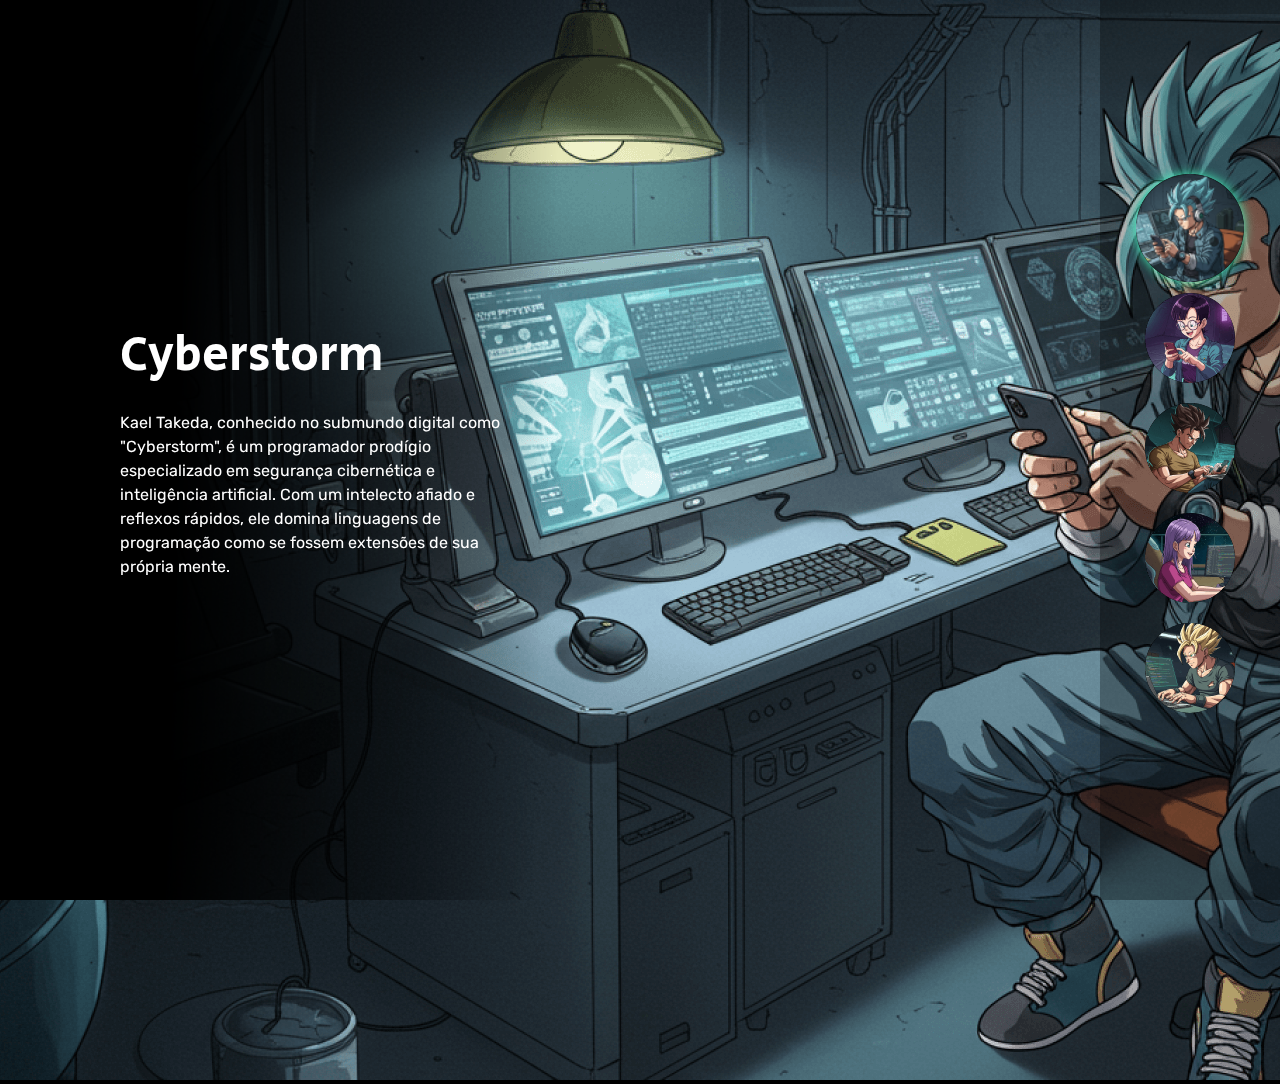
<file: index.html>
<!DOCTYPE html>
<html lang="pt-BR">
  <head>
    <meta charset="UTF-8" />
    <meta name="viewport" content="width=device-width, initial-scale=1.0" />
    <title>Dragon Ball</title>
    <link rel="preconnect" href="https://fonts.googleapis.com" />
    <link rel="preconnect" href="https://fonts.gstatic.com" crossorigin />
    <link
      href="https://fonts.googleapis.com/css2?family=Rubik:ital,wght@0,300..900;1,300..900&family=Secular+One&display=swap"
      rel="stylesheet"
    />
    <link rel="stylesheet" href="./src/css/reset.css" />
    <link rel="stylesheet" href="./src/css/estilos.css" />
    <link rel="stylesheet" href="./src/css/responsivo.css" />
  </head>

  <body>
    <main class="personagens">
      <div class="personagem selecionado">
        <picture>
          <source
            srcset="./src/imagens/bg-cyberstorm-mobile"
            media="(max-width: 768px)"
          />
          <img
            src="./src/imagens/bg-cyberstorm.png"
            alt="Personagem Ciberstorm"
          />
        </picture>
        <div class="conteudo">
          <h2 class="nome-personagem">Cyberstorm</h2>
          <p class="descricao">
            Kael Takeda, conhecido no submundo digital como "Cyberstorm", é um
            programador prodígio especializado em segurança cibernética e
            inteligência artificial. Com um intelecto afiado e reflexos rápidos,
            ele domina linguagens de programação como se fossem extensões de sua
            própria mente.
          </p>
        </div>
      </div>
      <div class="personagem">
        <picture>
          <source
            srcset="./src/imagens/bg-codepixie-mobile"
            media="(max-width: 768px)"
          />
          <img
            src="./src/imagens/bg-codepixie.png"
            alt="Personagem CodePixie"
          />
        </picture>
        <div class="conteudo">
          <h2 class="nome-personagem">CodePixie</h2>
          <p class="descricao">
            Lía Nakamura, conhecida como "CodePixie", é uma programadora genial
            que domina o desenvolvimento de algoritmos e inteligência
            artificial. Com um talento nato para decifrar padrões, ela cria
            sistemas inovadores e protege dados sensíveis de ameaças digitais.
          </p>
        </div>
      </div>
      <div class="personagem">
        <picture>
          <source
            srcset="./src/imagens/bg-hexblade-mobile"
            media="(max-width: 768px)"
          />
          <img src="./src/imagens/bg-hexblade.png" alt="Personagem HexBlade" />
        </picture>
        <div class="conteudo">
          <h2 class="nome-personagem">HexBlade</h2>
          <p class="descricao">
            Ryo Tanaka, conhecido como "HexBlade", é um hacker habilidoso que
            opera nas sombras do ciberespaço. Mestre em engenharia reversa e
            criptografia, ele combina força bruta e inteligência afiada para
            quebrar firewalls impenetráveis.
          </p>
        </div>
      </div>
      <div class="personagem">
        <picture>
          <source
            srcset="./src/imagens/bg-neonpulse-mobile"
            media="(max-width: 768px)"
          />
          <img
            src="./src/imagens/bg-neonpulse.png"
            alt="Personagem NeonPulse"
          />
        </picture>
        <div class="conteudo">
          <h2 class="nome-personagem">NeonPulse</h2>
          <p class="descricao">
            NeonPulse Ayla Vega, conhecida como "NeonPulse", é uma prodígio da
            programação espacial. Criada em uma estação orbital, ela domina
            linguagens de código como se fossem sua segunda língua. Especialista
            em inteligência artificial e segurança cibernética.
          </p>
        </div>
      </div>
      <div class="personagem">
        <picture>
          <source
            srcset="./src/imagens/bg-codebreaker.png"
            media="(max-width: 768px)"
          />
          <img
            src="./src/imagens/bg-codebreaker.png"
            alt="Personagem Codebreaker"
          />
        </picture>
        <div class="conteudo">
          <h2 class="nome-personagem">Codebreaker</h2>
          <p class="descricao">
            No coração de uma estação espacial abandonada, Orion Vex, um
            ex-engenheiro cibernético, busca desvendar um código perdido há
            séculos. Dizem que esse código guarda o segredo para uma tecnologia
            ancestral capaz de redefinir a inteligência artificial.
          </p>
        </div>
      </div>
    </main>
    <ul class="botoes">
      <li>
        <button class="botao cyberstorm selecionado">
          <img
            src="./src/imagens/icone-cyberstorm.png"
            alt="Ícone Cyberstorm"
          />
        </button>
      </li>
      <li>
        <button class="botao codepixie">
          <img src="./src/imagens/icone-codepixie.png" alt="Ícone CodePixie" />
        </button>
      </li>
      <li>
        <button class="botao hexblade">
          <img src="./src/imagens/icone-hexblade.png" alt="Ícone Hexblade" />
        </button>
      </li>
      <li>
        <button class="botao neonpulse">
          <img src="./src/imagens/icone-neonpulse.png" alt="Ícone Neonpulse" />
        </button>
      </li>
      <li>
        <button class="botao codebreaker">
          <img
            src="./src/imagens/icone-codebreaker.png"
            alt="Ícone Codebreaker"
          />
        </button>
      </li>
    </ul>
    <script src="./src/js/index.js"></script>
  </body>
</html>
</file>
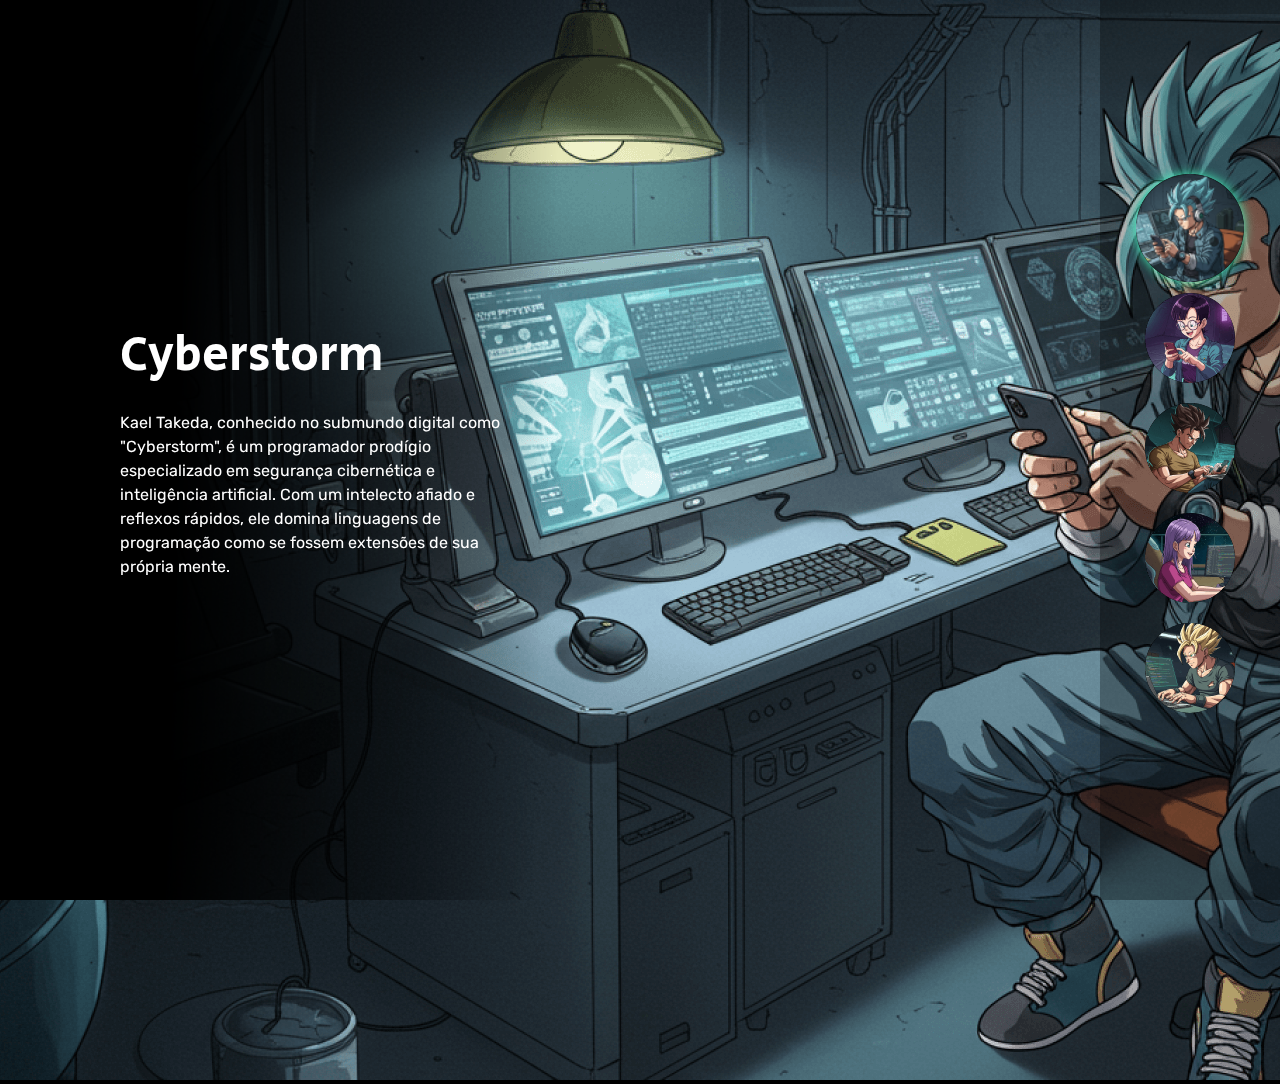
<file: projeto-dragon-ball/index.html>
<!DOCTYPE html>
<html lang="pt-BR">

<head>
    <meta charset="UTF-8">
    <meta name="viewport" content="width=device-width, initial-scale=1.0">
    <title>Dragon Ball</title>
    <link rel="preconnect" href="https://fonts.googleapis.com">
    <link rel="preconnect" href="https://fonts.gstatic.com" crossorigin>
    <link
        href="https://fonts.googleapis.com/css2?family=Rubik:ital,wght@0,300..900;1,300..900&family=Secular+One&display=swap"
        rel="stylesheet">
    <link rel="stylesheet" href="./src/css/reset.css"> 
    <link rel="stylesheet" href="./src/css/estilos.css">  
    <link rel="stylesheet" href="./src/css/responsivo.css">
</head>

<body>
    <main class="personagens">
        <div class="personagem selecionado">
            <picture>
                <source srcset="./src/imagens/bg-cyberstorm.png" media="max-width: 768px">
                <img src="./src/imagens/bg-cyberstorm.png" alt="Personagem Ciberstorm">
            </picture>
            <div class="conteudo">
                <h2 class="nome-personagem">Cyberstorm</h2>
                <p class="descricao">Kael Takeda, conhecido no submundo digital como "Cyberstorm", é um programador
                    prodígio especializado em segurança cibernética e inteligência artificial. Com um intelecto afiado e
                    reflexos rápidos, ele domina linguagens de programação como se fossem extensões de sua própria
                    mente.
                </p>
            </div>
        </div>
        <div class="personagem">
            <picture>
                <source srcset="./src/imagens/bg-codepixie.png" media="max-width: 768px">
                <img src="./src/imagens/bg-codepixie.png" alt="Personagem CodePixie">
            </picture>
            <div class="conteudo">
                <h2 class="nome-personagem">CodePixie</h2>
                <p class="descricao">Lía Nakamura, conhecida como "CodePixie", é uma programadora genial que domina o
                    desenvolvimento de algoritmos e inteligência artificial. Com um talento nato para decifrar padrões,
                    ela cria sistemas inovadores e protege dados sensíveis de ameaças digitais.
                </p>
            </div>
        </div>
        <div class="personagem">
            <picture>
                <source srcset="./src/imagens/bg-hexblade.png" media="max-width: 768px">
                <img src="./src/imagens/bg-hexblade.png" alt="Personagem HexBlade">
            </picture>
            <div class="conteudo">
                <h2 class="nome-personagem">HexBlade</h2>
                <p class="descricao">Ryo Tanaka, conhecido como "HexBlade", é um hacker habilidoso que opera nas sombras
                    do ciberespaço. Mestre em engenharia reversa e criptografia, ele combina força bruta e inteligência
                    afiada para quebrar firewalls impenetráveis.
                </p>
            </div>
        </div>
        <div class="personagem">
            <picture>
                <source srcset="./src/imagens/bg-neonpulse.png" media="max-width: 768px">
                <img src="./src/imagens/bg-neonpulse.png" alt="Personagem NeonPulse">
            </picture>
            <div class="conteudo">
                <h2 class="nome-personagem">NeonPulse</h2>
                <p class="descricao">NeonPulse Ayla Vega, conhecida como "NeonPulse", é uma prodígio da programação
                    espacial. Criada em uma estação orbital, ela domina linguagens de código como se fossem sua segunda
                    língua. Especialista em inteligência artificial e segurança cibernética.
                </p>
            </div>
        </div>
        <div class="personagem">
            <picture>
                <source srcset="./src/imagens/bg-codebreaker.png" media="max-width: 768px">
                <img src="./src/imagens/bg-codebreaker.png" alt="Personagem Codebreaker">
            </picture>
            <div class="conteudo">
                <h2 class="nome-personagem">Codebreaker</h2>
                <p class="descricao">No coração de uma estação espacial abandonada, Orion Vex, um ex-engenheiro
                    cibernético, busca desvendar um código perdido há séculos. Dizem que esse código guarda o segredo
                    para uma tecnologia ancestral capaz de redefinir a inteligência artificial.
                </p>
            </div>
        </div>
    </main>
    <ul class="botoes">
        <li>
            <button class="botao cyberstorm selecionado">
                <img src="./src/imagens/icone-cyberstorm.png" alt="Ícone Cyberstorm" />
            </button>
        </li>
        <li>
            <button class="botao codepixie">
                <img src="./src/imagens/icone-codepixie.png" alt="Ícone CodePixie" />
            </button>
        </li>
        <li>
            <button class="botao hexblade">
                <img src="./src/imagens/icone-hexblade.png" alt="Ícone Hexblade" />
            </button>
        </li>
        <li>
            <button class="botao neonpulse">
                <img src="./src/imagens/icone-neonpulse.png" alt="Ícone Neonpulse" />
            </button>
        </li>
        <li>
            <button class="botao codebreaker">
                <img src="./src/imagens/icone-codebreaker.png" alt="Ícone Codebreaker" />
            </button>
        </li>
    </ul>
    <script src="./src/js/index.js"></script>
</body>

</html>
</file>
<file: src/css/estilos.css>
body {
    background-color: #000000;
    overflow: hidden;
}

main::after {
    content: '';
    position: fixed;
    top: 0;
    left: 0;
    min-height: 100vh;
    width: 80vh;
    background: linear-gradient(92deg, #000 25%, rgba(0, 0, 0, 0) 75%) no-repeat;
}

main .personagem {
    display: none;
    height: 100vh;
}

main .personagem.selecionado {
    display: block;
}

main .personagem .imagem {
    width: 100%;
    height: 100%;
    object-fit: cover;
}

.conteudo {
    position: absolute;
    top: 0;
    left: 120px;
    display: flex;
    flex-direction: column;
    justify-content: center;
    height: 100vh;
    max-width: 380px;
    z-index: 1;
}

.conteudo .nome-personagem {
    color: #ffffff;
    font-size: 48px;
    font-family: "Secular One";
    font-weight: 400;
    margin-bottom: 20px;
}

.conteudo .descricao {
    color: #ffffff;
    font-family: "Rubik";
    font-size: 16px;
    line-height: 24px;
}

.botoes {
    background-color: rgba(0, 0, 0, 0.3);
    position: fixed;
    top: 0;
    right: 0;
    width: 180px;
    display: flex;
    flex-direction: column;
    align-items: center;
    justify-content: center;
    min-height: 100vh;
    gap: 16px;
}

.botoes .botao {
    border: none;
    background-color: #000000;
    width: 90px;
    height: 90px;
    cursor: pointer;
    transition: transform 0.3s ease;
    border-radius: 50%;
}

.botoes .botao img {
    border-radius: 50%;
}

.botoes .botao.selecionado {
    transform: scale(1.2);
    box-shadow: 0 0 10px #d9d9d9;
}

.botoes .botao.cyberstorm.selecionado {
    box-shadow: 0 0 10px #47FFC5;
}

.botoes .botao.codepixie.selecionado {
    box-shadow: 0 0 10px #9747FF;
}

.botoes .botao.hexblade.selecionado {
    box-shadow: 0 0 10px #FFA947;
}

.botoes .botao.neonpulse.selecionado {
    box-shadow: 0 0 10px #E4309A;
}

.botoes .botao.codebreaker.selecionado {
    box-shadow: 0 0 10px #FFF047;
}
</file>
<file: src/css/responsivo.css>
@media (max-width: 769px) {

    main::after {
        background: linear-gradient(0deg, #000 45%, rgba(0, 0, 0, 0.00) 70%) no-repeat;
        width: 100vw;
    }

    main .personagem .imagem {
        height: 85%;
        object-position: center;
    }

    .conteudo {
        justify-content: flex-end;
        left: 0;
        top: -20%;
        max-width: 100vw;
        padding: 30px;
    }

    .conteudo .nome-personagem{
        font-size: 30px;
    }

    .conteudo .descricao{
        max-width: 500px;
    }

    .botoes{
        flex-direction: row;
        align-items: flex-end;
        width: 100%;
        padding: 30px;
    }

    .botoes .botao{
        width: 70px;
        height: 70px;
    }

    .botoes .botao img{
        max-width: 70px;
    }
}

@media (max-width: 425px) {
    main .personagem .imagem {
        height: auto;
    }

    .conteudo{
        top: -20%;
    }

    .botoes{
        padding: 20px;
        top: -10%;
    }

    .botoes .botao{
        width: 50px;
        height: 50px;
    }

    .botoes .botao img{
        max-width: 50px;
    }    
}
</file>
<file: projeto-dragon-ball/src/css/estilos.css>
body {
    background-color: #000000;
    overflow: hidden;
}

main::after {
    content: '';
    position: fixed;
    top: 0;
    left: 0;
    min-height: 100vh;
    width: 80vh;
    background: linear-gradient(92deg, #000 25%, rgba(0, 0, 0, 0) 75%) no-repeat;
}

main .personagem {
    display: none;
    height: 100vh;
}

main .personagem.selecionado {
    display: block;
}

main .personagem .imagem {
    width: 100%;
    height: 100%;
    object-fit: cover;
}

.conteudo {
    position: absolute;
    top: 0;
    left: 120px;
    display: flex;
    flex-direction: column;
    justify-content: center;
    height: 100vh;
    max-width: 380px;
    z-index: 1;
}

.conteudo .nome-personagem {
    color: #ffffff;
    font-size: 48px;
    font-family: "Secular One";
    font-weight: 400;
    margin-bottom: 20px;
}

.conteudo .descricao {
    color: #ffffff;
    font-family: "Rubik";
    font-size: 16px;
    line-height: 24px;
}

.botoes {
    background-color: rgba(0, 0, 0, 0.3);
    position: fixed;
    top: 0;
    right: 0;
    width: 180px;
    display: flex;
    flex-direction: column;
    align-items: center;
    justify-content: center;
    min-height: 100vh;
    gap: 16px;
}

.botoes .botao {
    border: none;
    background-color: #000000;
    width: 90px;
    height: 90px;
    cursor: pointer;
    transition: transform 0.3s ease;
    border-radius: 50%;
}

.botoes .botao img {
    border-radius: 50%;
}

.botoes .botao.selecionado {
    transform: scale(1.2);
    box-shadow: 0 0 10px #d9d9d9;
}

.botoes .botao.cyberstorm.selecionado {
    box-shadow: 0 0 10px #47FFC5;
}

.botoes .botao.codepixie.selecionado {
    box-shadow: 0 0 10px #9747FF;
}

.botoes .botao.hexblade.selecionado {
    box-shadow: 0 0 10px #FFA947;
}

.botoes .botao.neonpulse.selecionado {
    box-shadow: 0 0 10px #E4309A;
}

.botoes .botao.codebreaker.selecionado {
    box-shadow: 0 0 10px #FFF047;
}
</file>
<file: projeto-dragon-ball/src/css/responsivo.css>
@media (max-width: 769px) {

    main::after {
        background: linear-gradient(0deg, #000 45%, rgba(0, 0, 0, 0.00) 70%) no-repeat;
        width: 100vw;
    }

    main .personagem .imagem {
        height: 85%;
        object-position: center;
    }

    .conteudo {
        justify-content: flex-end;
        left: 0;
        top: -20%;
        max-width: 100vw;
        padding: 30px;
    }

    .conteudo .nome-personagem{
        font-size: 30px;
    }

    .conteudo .descricao{
        max-width: 500px;
    }

    .botoes{
        flex-direction: row;
        align-items: flex-end;
        width: 100%;
        padding: 30px;
    }

    .botoes .botao{
        width: 70px;
        height: 70px;
    }

    .botoes .botao img{
        max-width: 70px;
    }
}

@media (max-width: 425px) {
    main .personagem .imagem {
        height: auto;
    }

    .conteudo{
        top: -20%;
    }

    .botoes{
        padding: 20px;
        top: -10%;
    }

    .botoes .botao{
        width: 50px;
        height: 50px;
    }

    .botoes .botao img{
        max-width: 50px;
    }    
}
</file>
